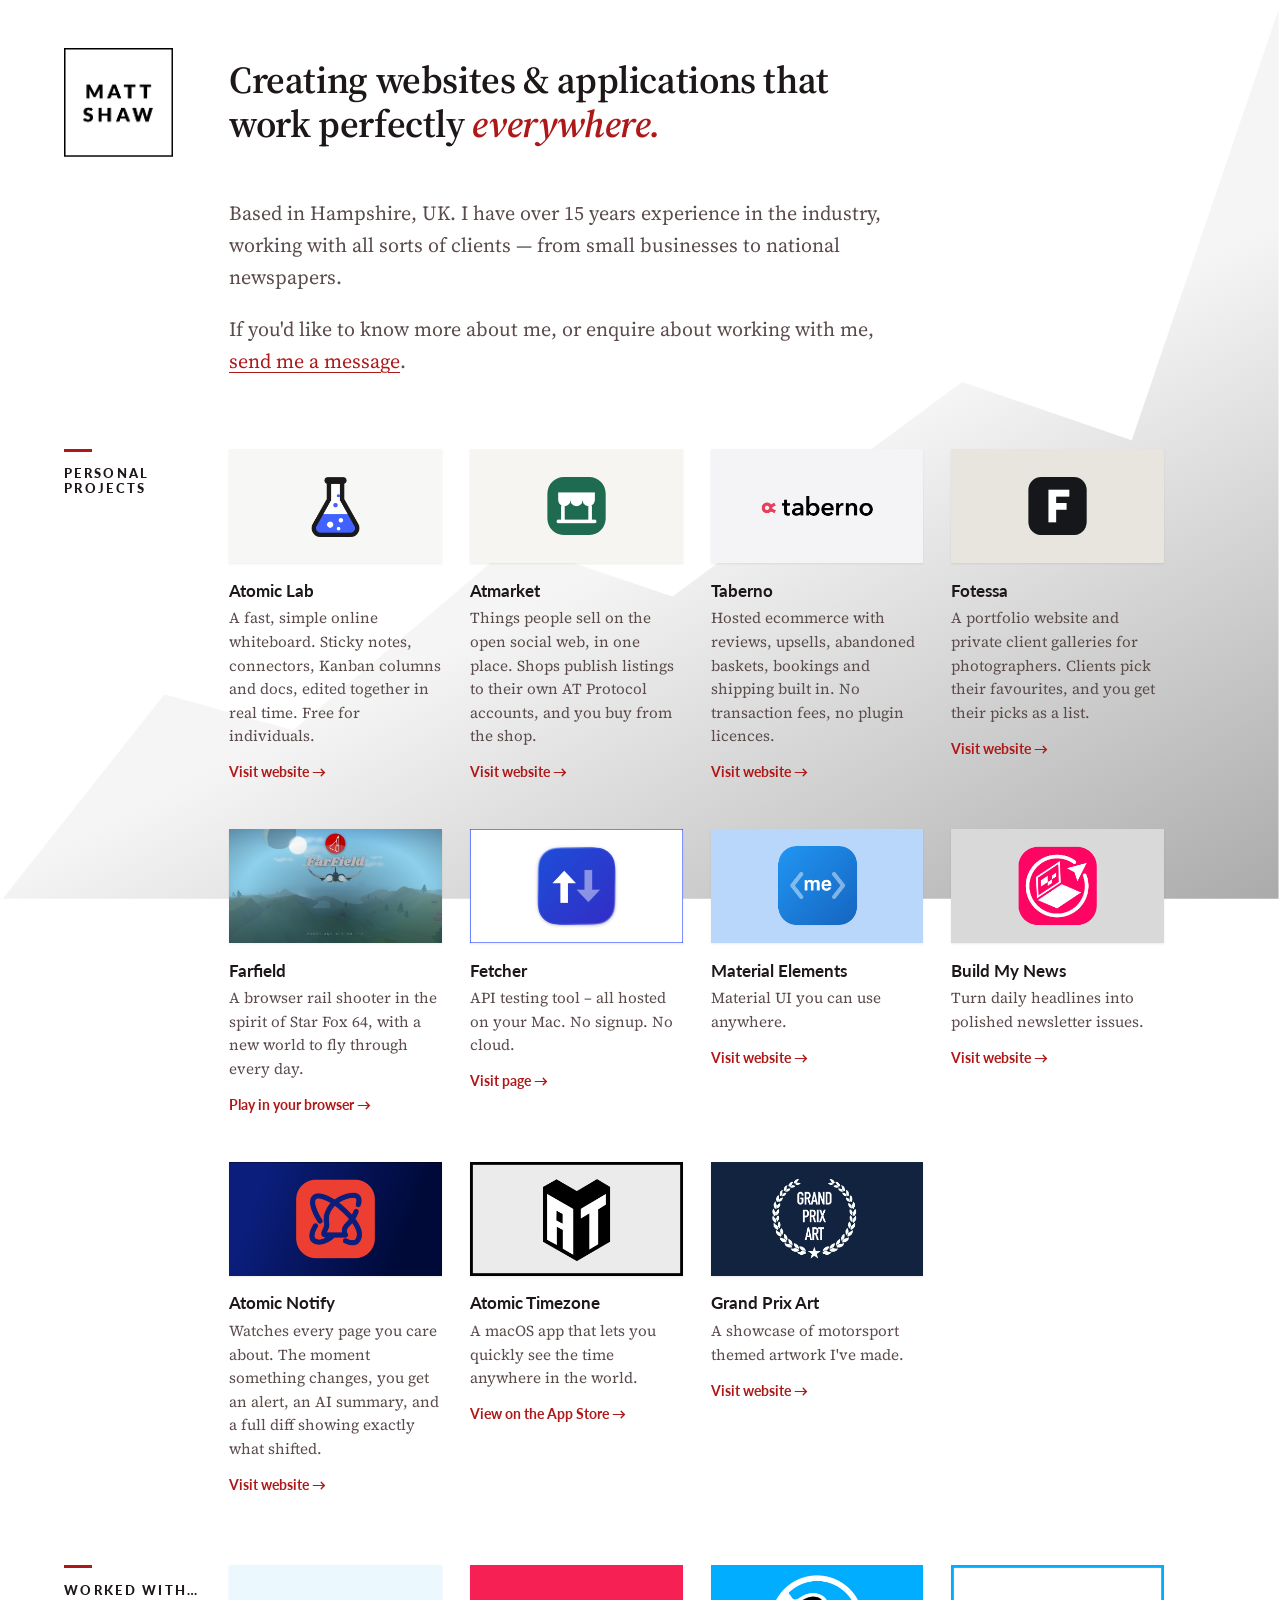
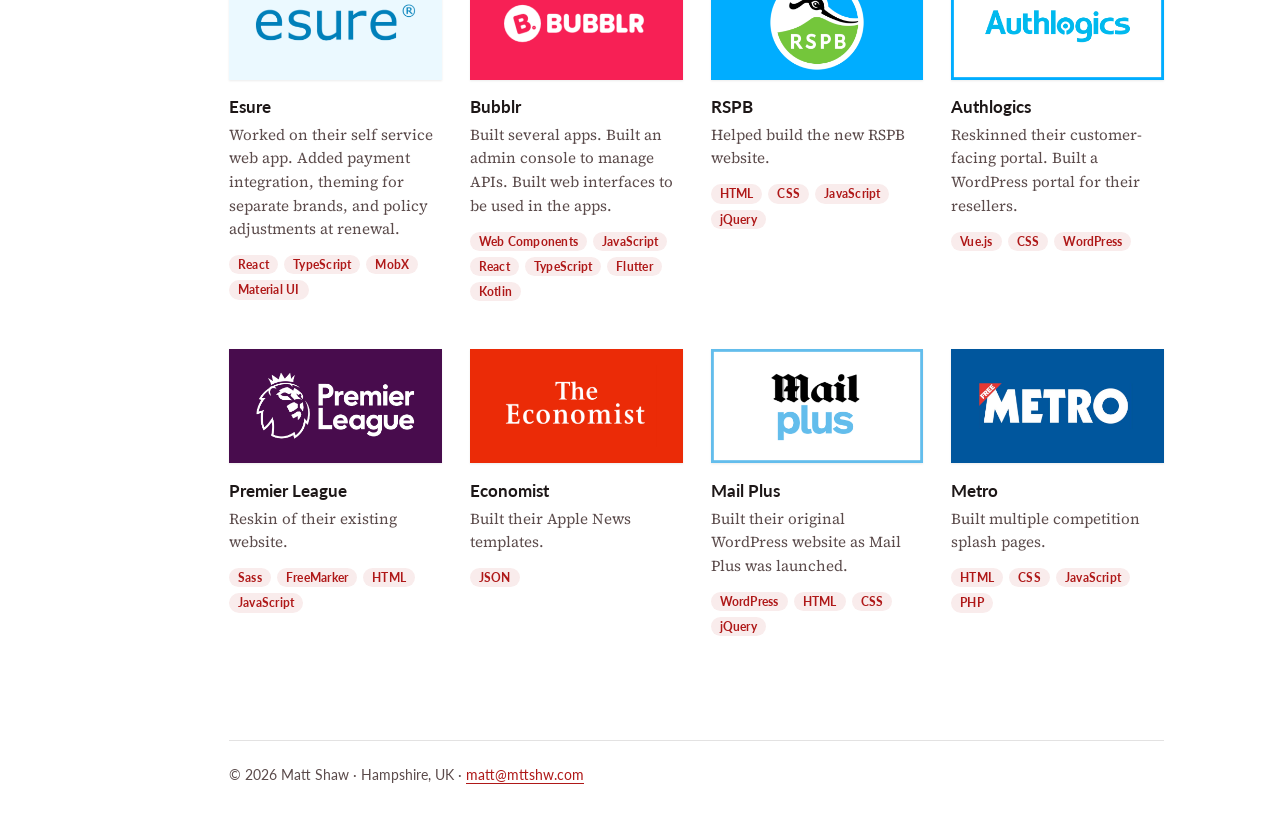
<file: index.html>
<!DOCTYPE html>
<html lang="en" data-color-scheme="auto">
  <head>
    <meta charset="UTF-8" />
    <meta name="viewport" content="width=device-width, initial-scale=1.0" />
    <title>Matt Shaw — Designer &amp; Developer</title>
    <meta name="description" content="Matt Shaw is a designer and developer based in Hampshire, UK, creating websites and applications that work perfectly everywhere." />
    <meta name="theme-color" content="#ffffff" media="(prefers-color-scheme: light)" />
    <meta name="theme-color" content="#121013" media="(prefers-color-scheme: dark)" />
    <link rel="icon" href="img/logo.png" />

    <link rel="preconnect" href="https://fonts.googleapis.com" />
    <link rel="preconnect" href="https://fonts.gstatic.com" crossorigin />
    <link href="https://fonts.googleapis.com/css2?family=Lato:wght@400;700;900&family=Source+Serif+4:ital,opsz,wght@0,8..60,400;0,8..60,600;1,8..60,400;1,8..60,600&display=swap" rel="stylesheet" />
    <link href="css/normalise.css" rel="stylesheet" />
    <link href="css/style.css" rel="stylesheet" />
  </head>

  <body>
    <svg id="background" viewBox="0 0 1668 2388" preserveAspectRatio="none" aria-hidden="true">
        <path d="M0.609,2386.9L213.212,1839.11L381.445,1934.7L669.485,1437.52L875.83,1579.85L1253.15,1010.52L1473.35,1164.9L1668.11,1.789L1668.11,2386.95L0.609,2386.9Z" fill="url(#mountain)"/>
        <defs>
            <linearGradient id="mountain" x1="0" y1="0" x2="1" y2="0" gradientUnits="userSpaceOnUse" gradientTransform="matrix(907.239,867.837,-867.837,907.239,767.013,1523.65)">
                <stop offset="0" class="mountain-start"/>
                <stop offset="1" class="mountain-end"/>
            </linearGradient>
        </defs>
    </svg>

    <main class="page">
        <header class="row intro">
            <h1 class="logo"><img src="img/logo.png" alt="Matt Shaw" width="109" height="109" /></h1>
            <p class="tagline">Creating websites &amp; applications that work perfectly <em>everywhere.</em></p>
        </header>

        <section class="row summary">
            <div class="content">
                <p>Based in Hampshire, UK. I have over 15 years experience in the industry, working with all sorts of clients — from small businesses to national newspapers.</p>
                <p>If you'd like to know more about me, or enquire about working with me, <a href="mailto:matt+website@mttshw.com">send me a message</a>.</p>
            </div>
        </section>

        <section class="row listing">
            <h2>Personal Projects</h2>
            <ul class="cards">
                <li class="card card--linked">
                    <img src="img/atomiclab.png" alt="Atomic Lab logo" width="410" height="220" />
                    <h3>Atomic Lab</h3>
                    <p>A fast, simple online whiteboard. Sticky notes, connectors, Kanban columns and docs, edited together in real time. Free for individuals.</p>
                    <a class="card-link" href="https://atomiclab.work/" target="_blank" rel="noopener">Visit website <span aria-hidden="true">→</span></a>
                </li>
                <li class="card card--linked">
                    <img src="img/atmarket.png" alt="Atmarket logo" width="410" height="220" />
                    <h3>Atmarket</h3>
                    <p>Things people sell on the open social web, in one place. Shops publish listings to their own AT Protocol accounts, and you buy from the shop.</p>
                    <a class="card-link" href="https://atmarket.co/" target="_blank" rel="noopener">Visit website <span aria-hidden="true">→</span></a>
                </li>
                <li class="card card--linked">
                    <img src="img/taberno.png" alt="Taberno logo" width="410" height="220" />
                    <h3>Taberno</h3>
                    <p>Hosted ecommerce with reviews, upsells, abandoned baskets, bookings and shipping built in. No transaction fees, no plugin licences.</p>
                    <a class="card-link" href="https://taberno.io/" target="_blank" rel="noopener">Visit website <span aria-hidden="true">→</span></a>
                </li>
                <li class="card card--linked">
                    <img src="img/fotessa.png" alt="Fotessa logo" width="410" height="220" />
                    <h3>Fotessa</h3>
                    <p>A portfolio website and private client galleries for photographers. Clients pick their favourites, and you get their picks as a list.</p>
                    <a class="card-link" href="https://fotessa.com/" target="_blank" rel="noopener">Visit website <span aria-hidden="true">→</span></a>
                </li>
                <li class="card card--linked">
                    <img src="img/farfield.jpg" alt="Farfield, a low-poly ship flying over hills" width="410" height="220" />
                    <h3>Farfield</h3>
                    <p>A browser rail shooter in the spirit of Star Fox 64, with a new world to fly through every day.</p>
                    <a class="card-link" href="https://farfield.mttshw.com/" target="_blank" rel="noopener">Play in your browser <span aria-hidden="true">→</span></a>
                </li>
                <li class="card card--linked">
                    <img src="img/fe.jpg" alt="Fetcher logo" width="410" height="220" />
                    <h3>Fetcher</h3>
                    <p>API testing tool – all hosted on your Mac. No signup. No cloud.</p>
                    <a class="card-link" href="/fetcher" target="_blank">Visit page <span aria-hidden="true">→</span></a>
                </li>
                <li class="card card--linked">
                    <img src="img/me.jpg" alt="Material Elements logo" width="410" height="220" />
                    <h3>Material Elements</h3>
                    <p>Material UI you can use anywhere.</p>
                    <a class="card-link" href="https://materialelements.io/" target="_blank" rel="noopener">Visit website <span aria-hidden="true">→</span></a>
                </li>
                <li class="card card--linked">
                    <img src="img/bmn.jpg" alt="Build My News logo" width="410" height="220" />
                    <h3>Build My News</h3>
                    <p>Turn daily headlines into polished newsletter issues.</p>
                    <a class="card-link" href="https://buildmy.news/" target="_blank" rel="noopener">Visit website <span aria-hidden="true">→</span></a>
                </li>
                <li class="card card--linked">
                    <img src="img/an.png" alt="Atomic Notify logo" width="410" height="220" />
                    <h3>Atomic Notify</h3>
                    <p>Watches every page you care about. The moment something changes, you get an alert, an AI summary, and a full diff showing exactly what shifted.</p>
                    <a class="card-link" href="https://atomicnotify.com/" target="_blank" rel="noopener">Visit website <span aria-hidden="true">→</span></a>
                </li>
                <li class="card card--linked">
                    <img src="img/at.png" alt="Atomic Timezone logo" width="410" height="220" />
                    <h3>Atomic Timezone</h3>
                    <p>A macOS app that lets you quickly see the time anywhere in the world.</p>
                    <a class="card-link" href="https://apps.apple.com/gb/app/atomic-timezone/id6544810206" target="_blank" rel="noopener">View on the App Store <span aria-hidden="true">→</span></a>
                </li>
                <li class="card card--linked">
                    <img src="img/gpa.png" alt="Grand Prix Art logo" width="410" height="220" />
                    <h3>Grand Prix Art</h3>
                    <p>A showcase of motorsport themed artwork I've made.</p>
                    <a class="card-link" href="https://grandprixart.co.uk/" target="_blank" rel="noopener">Visit website <span aria-hidden="true">→</span></a>
                </li>
            </ul>
        </section>

        <section class="row listing">
            <h2>Worked with…</h2>
            <ul class="cards">
                <li class="card">
                    <img src="img/esure.png" alt="Esure logo" width="410" height="220" loading="lazy" />
                    <h3>Esure</h3>
                    <p>Worked on their self service web app. Added payment integration, theming for separate brands, and policy adjustments at renewal.</p>
                    <ul class="tags"><li>React</li><li>TypeScript</li><li>MobX</li><li>Material UI</li></ul>
                </li>
                <li class="card">
                    <img src="img/bubblr.png" alt="Bubblr logo" width="410" height="220" loading="lazy" />
                    <h3>Bubblr</h3>
                    <p>Built several apps. Built an admin console to manage APIs. Built web interfaces to be used in the apps.</p>
                    <ul class="tags"><li>Web Components</li><li>JavaScript</li><li>React</li><li>TypeScript</li><li>Flutter</li><li>Kotlin</li></ul>
                </li>
                <li class="card">
                    <img src="img/rspb.png" alt="RSPB logo" width="410" height="220" loading="lazy" />
                    <h3>RSPB</h3>
                    <p>Helped build the new RSPB website.</p>
                    <ul class="tags"><li>HTML</li><li>CSS</li><li>JavaScript</li><li>jQuery</li></ul>
                </li>
                <li class="card">
                    <img src="img/authlogics.png" alt="Authlogics logo" width="410" height="220" loading="lazy" />
                    <h3>Authlogics</h3>
                    <p>Reskinned their customer-facing portal. Built a WordPress portal for their resellers.</p>
                    <ul class="tags"><li>Vue.js</li><li>CSS</li><li>WordPress</li></ul>
                </li>
                <li class="card">
                    <img src="img/pl.png" alt="Premier League logo" width="410" height="220" loading="lazy" />
                    <h3>Premier League</h3>
                    <p>Reskin of their existing website.</p>
                    <ul class="tags"><li>Sass</li><li>FreeMarker</li><li>HTML</li><li>JavaScript</li></ul>
                </li>
                <li class="card">
                    <img src="img/economist.png" alt="The Economist logo" width="410" height="220" loading="lazy" />
                    <h3>Economist</h3>
                    <p>Built their Apple News templates.</p>
                    <ul class="tags"><li>JSON</li></ul>
                </li>
                <li class="card">
                    <img src="img/mailplus.png" alt="Mail Plus logo" width="410" height="220" loading="lazy" />
                    <h3>Mail Plus</h3>
                    <p>Built their original WordPress website as Mail Plus was launched.</p>
                    <ul class="tags"><li>WordPress</li><li>HTML</li><li>CSS</li><li>jQuery</li></ul>
                </li>
                <li class="card">
                    <img src="img/metro.png" alt="Metro logo" width="410" height="220" loading="lazy" />
                    <h3>Metro</h3>
                    <p>Built multiple competition splash pages.</p>
                    <ul class="tags"><li>HTML</li><li>CSS</li><li>JavaScript</li><li>PHP</li></ul>
                </li>
            </ul>
        </section>

        <footer class="row footer">
            <p class="content">© <span id="year">2026</span> Matt Shaw · Hampshire, UK · <a href="mailto:matt+website@mttshw.com">matt@mttshw.com</a></p>
        </footer>
    </main>

    <script>
        document.getElementById('year').textContent = new Date().getFullYear();

        const randomY = (min, max) => {
            return Math.floor(Math.random() * (max - min + 1) + min);
        }
        const path = document.querySelector('#background path');
        const reduceMotion = window.matchMedia('(prefers-reduced-motion: reduce)');
        setInterval( () => {
            if (reduceMotion.matches || document.hidden) return;
            path.setAttribute("d", `M0.609,2386.9L213.212,${randomY(1639, 2039)}.11L381.445,${randomY(1734, 2134)}.7L669.485,${randomY(1237, 1637)}.52L875.83,${randomY(1379, 1779)}.85L1253.15,${randomY(810, 1210)}.52L1473.35,${randomY(964, 1364)}.9L1668.11,1.789L1668.11,2386.95L0.609,2386.9Z`);
        }, 2600);
    </script>
  </body>
</html>
</file>
<file: css/normalise.css>
/* Document
 * ========================================================================== */

/**
 * 1. Correct the line height in all browsers.
 * 2. Prevent adjustments of font size after orientation changes in
 *    IE on Windows Phone and in iOS.
 */

 html {
    line-height: 1.15; /* 1 */
    -ms-text-size-adjust: 100%; /* 2 */
    -webkit-text-size-adjust: 100%; /* 2 */
  }
  
  /* Sections
   * ========================================================================== */
  
  /**
   * Correct the font size and margin on `h1` elements within `section` and
   * `article` contexts in Chrome, Edge, Firefox, and Safari.
   */
  
  h1 {
    font-size: 2em;
    margin: 0.67em 0;
  }
  
  /* Grouping content
   * ========================================================================== */
  
  /**
   * Remove the margin on nested lists in Chrome, Edge, IE, and Safari.
   */
  
  dl dl,
  dl ol,
  dl ul,
  ol dl,
  ul dl {
    margin: 0;
  }
  
  /**
   * Remove the margin on nested lists in Edge 18- and IE.
   */
  
  ol ol,
  ol ul,
  ul ol,
  ul ul {
    margin: 0;
  }

  body {
    padding: 0;
    margin: 0;
  }
  
  /**
   * 1. Add the correct box sizing in Firefox.
   * 2. Correct the inheritance of border color in Firefox.
   * 3. Show the overflow in Edge 18- and IE.
   */
  
  hr {
    box-sizing: content-box; /* 1 */
    color: inherit; /* 2 */
    height: 0; /* 1 */
    overflow: visible; /* 3 */
  }
  
  /**
   * Add the correct display in IE.
   */
  
  main {
    display: block;
  }
  
  /**
   * 1. Correct the inheritance and scaling of font size in all browsers.
   * 2. Correct the odd `em` font sizing in all browsers.
   */
  
  pre {
    font-family: monospace, monospace; /* 1 */
    font-size: 1em; /* 2 */
  }
  
  /* Text-level semantics
   * ========================================================================== */
  
  /**
   * Remove the gray background on active links in IE 10.
   */
  
  a {
    background-color: transparent;
  }
  
  /**
   * Add the correct text decoration in Edge 18-, IE, and Safari.
   */
  
  abbr[title] {
    text-decoration: underline;
    text-decoration: underline dotted;
  }
  
  /**
   * Add the correct font weight in Chrome, Edge, and Safari.
   */
  
  b,
  strong {
    font-weight: bolder;
  }
  
  /**
   * 1. Correct the inheritance and scaling of font size in all browsers.
   * 2. Correct the odd `em` font sizing in all browsers.
   */
  
  code,
  kbd,
  samp {
    font-family: monospace, monospace; /* 1 */
    font-size: 1em; /* 2 */
  }
  
  /**
   * Add the correct font size in all browsers.
   */
  
  small {
    font-size: 80%;
  }
  
  /* Embedded content
   * ========================================================================== */
  
  /**
   * Add the correct display in IE 9-.
   */
  
  audio,
  video {
    display: inline-block;
  }
  
  /**
   * Add the correct display in iOS 4-7.
   */
  
  audio:not([controls]) {
    display: none;
    height: 0;
  }
  
  /**
   * Remove the border on images within links in IE 10-.
   */
  
  img {
    border-style: none;
  }
  
  /**
   * Hide the overflow in IE.
   */
  
  svg:not(:root) {
    overflow: hidden;
  }
  
  /* Tabular data
   * ========================================================================== */
  
  /**
   * 1. Correct table border color inheritance in all Chrome, Edge, and Safari.
   * 2. Remove text indentation from table contents in Chrome, Edge, and Safari.
   */
  
  table {
    border-color: inherit; /* 1 */
    text-indent: 0; /* 2 */
  }
  
  /* Forms
   * ========================================================================== */
  
  /**
   * Remove the margin on controls in Safari.
   */
  
  button,
  input,
  select {
    margin: 0;
  }
  
  /**
   * 1. Show the overflow in IE.
   * 2. Remove the inheritance of text transform in Edge 18-, Firefox, and IE.
   */
  
  button {
    overflow: visible; /* 1 */
    text-transform: none; /* 2 */
  }
  
  /**
   * Correct the inability to style buttons in iOS and Safari.
   */
  
  button,
  [type="button"],
  [type="reset"],
  [type="submit"] {
    -webkit-appearance: button;
  }
  
  /**
   * Correct the padding in Firefox.
   */
  
  fieldset {
    padding: 0.35em 0.75em 0.625em;
  }
  
  /**
   * Show the overflow in Edge 18- and IE.
   */
  
  input {
    overflow: visible;
  }
  
  /**
   * 1. Correct the text wrapping in Edge 18- and IE.
   * 2. Correct the color inheritance from `fieldset` elements in IE.
   */
  
  legend {
    box-sizing: border-box; /* 1 */
    color: inherit; /* 2 */
    display: table; /* 1 */
    max-width: 100%; /* 1 */
    white-space: normal; /* 1 */
  }
  
  /**
   * 1. Add the correct display in Edge 18- and IE.
   * 2. Add the correct vertical alignment in Chrome, Edge, and Firefox.
   */
  
  progress {
    display: inline-block; /* 1 */
    vertical-align: baseline; /* 2 */
  }
  
  /**
   * Remove the inheritance of text transform in Firefox.
   */
  
  select {
    text-transform: none;
  }
  
  /**
   * 1. Remove the margin in Firefox and Safari.
   * 2. Remove the default vertical scrollbar in IE.
   */
  
  textarea {
    margin: 0; /* 1 */
    overflow: auto; /* 2 */
  }
  
  /**
   * 1. Add the correct box sizing in IE 10-.
   * 2. Remove the padding in IE 10-.
   */
  
  [type="checkbox"],
  [type="radio"] {
    box-sizing: border-box; /* 1 */
    padding: 0; /* 2 */
  }
  
  /**
   * 1. Correct the odd appearance in Chrome, Edge, and Safari.
   * 2. Correct the outline style in Safari.
   */
  
  [type="search"] {
    -webkit-appearance: textfield; /* 1 */
    outline-offset: -2px; /* 2 */
  }
  
  /**
   * Correct the cursor style of increment and decrement buttons in Safari.
   */
  
  ::-webkit-inner-spin-button,
  ::-webkit-outer-spin-button {
    height: auto;
  }
  
  /**
   * Correct the text style of placeholders in Chrome, Edge, and Safari.
   */
  
  ::-webkit-input-placeholder {
    color: inherit;
    opacity: 0.54;
  }
  
  /**
   * Remove the inner padding in Chrome, Edge, and Safari on macOS.
   */
  
  ::-webkit-search-decoration {
    -webkit-appearance: none;
  }
  
  /**
   * 1. Correct the inability to style upload buttons in iOS and Safari.
   * 2. Change font properties to `inherit` in Safari.
   */
  
  ::-webkit-file-upload-button {
    -webkit-appearance: button; /* 1 */
    font: inherit; /* 2 */
  }
  
  /**
   * Remove the inner border and padding of focus outlines in Firefox.
   */
  
  ::-moz-focus-inner {
    border-style: none;
    padding: 0;
  }
  
  /**
   * Restore the focus outline styles unset by the previous rule in Firefox.
   */
  
  :-moz-focusring {
    outline: 1px dotted ButtonText;
  }
  
  /**
   * Remove the additional :invalid styles in Firefox.
   */
  
  :-moz-ui-invalid {
    box-shadow: none;
  }
  
  /* Interactive
   * ========================================================================== */
  
  /*
   * Add the correct display in Edge 18- and IE.
   */
  
  details {
    display: block;
  }
  
  /*
   * Add the correct styles in Edge 18-, IE, and Safari.
   */
  
  dialog {
    background-color: white;
    border: solid;
    color: black;
    display: block;
    height: -moz-fit-content;
    height: -webkit-fit-content;
    height: fit-content;
    left: 0;
    margin: auto;
    padding: 1em;
    position: absolute;
    right: 0;
    width: -moz-fit-content;
    width: -webkit-fit-content;
    width: fit-content;
  }
  
  dialog:not([open]) {
    display: none;
  }
  
  /*
   * Add the correct display in all browsers.
   */
  
  summary {
    display: list-item;
  }
  
  /* Scripting
   * ========================================================================== */
  
  /**
   * Add the correct display in IE 9-.
   */
  
  canvas {
    display: inline-block;
  }
  
  /**
   * Add the correct display in IE.
   */
  
  template {
    display: none;
  }
  
  /* User interaction
   * ========================================================================== */
  
  /**
   * Add the correct display in IE 10-.
   */
  
  [hidden] {
    display: none;
  }
</file>
<file: css/style.css>
:root {
    --bg: #ffffff;
    --text: #1d1717;
    --muted: #5b4b4b;
    --accent: #AF1818;
    --accent-tint: rgba(175, 24, 24, 0.08);
    --rule: rgba(29, 23, 23, 0.12);
    --card-shadow: 0 14px 30px -14px rgba(29, 23, 23, 0.35);
    --mountain-start: rgb(245, 245, 245);
    --mountain-end: rgb(170, 170, 170);
    --mountain-stroke: #ffffff;

    --serif: 'Source Serif 4', Georgia, 'Times New Roman', Times, serif;
    --sans: 'Lato', Helvetica, Arial, sans-serif;

    --label: 165px;
    --gutter: 5vw;
}

/* Pages opt in with <html data-color-scheme="auto"> */
@media (prefers-color-scheme: dark) {
    :root[data-color-scheme="auto"] {
        --bg: #121013;
        --text: #f3eeee;
        --muted: #b9abab;
        --accent: #ff6e61;
        --accent-tint: rgba(255, 110, 97, 0.12);
        --rule: rgba(243, 238, 238, 0.14);
        --card-shadow: 0 14px 30px -14px rgba(0, 0, 0, 0.8);
        --mountain-start: #19171a;
        --mountain-end: #322d33;
        --mountain-stroke: #121013;
    }
    .logo img {
        filter: invert(1);
    }
}

body {
    background: var(--bg);
    color: var(--text);
    font-family: var(--serif);
    -webkit-font-smoothing: antialiased;
    text-rendering: optimizeLegibility;
}
p {
    line-height: 1.5;
}

a {
    color: var(--accent);
    text-decoration-thickness: 1px;
    text-underline-offset: 0.2em;
    transition: text-decoration-thickness 0.2s;
}
a:hover {
    text-decoration-thickness: 2px;
}
a:focus-visible {
    outline: 2px solid var(--accent);
    outline-offset: 3px;
    border-radius: 2px;
}

/* Background */

#background {
    position: fixed;
    width: 100vw;
    height: 100vh;
    top: 0;
    right: 0;
    z-index: -1;
}
#background path {
    stroke: var(--mountain-stroke);
    stroke-width: 4;
    transition: 2.5s ease-in-out;
}
.mountain-start {
    stop-color: var(--mountain-start);
}
.mountain-end {
    stop-color: var(--mountain-end);
}

/* Layout */

.page {
    max-width: 1100px;
    padding: 0 var(--gutter);
}
.row {
    display: grid;
    grid-template-columns: var(--label) minmax(0, 1fr);
    margin-bottom: 4.5rem;
}
.row > :last-child,
.content {
    grid-column: 2;
}

/* Intro */

.intro {
    align-items: center;
    padding-top: 3rem;
    margin-bottom: 2.5rem;
}
.logo {
    margin: 0;
    line-height: 0;
}
.logo img {
    width: 109px;
    height: auto;
}
.tagline {
    margin: 0;
    max-width: 17em;
    font-size: clamp(1.6rem, 1.1rem + 1.6vw, 2.4rem);
    font-weight: 600;
    line-height: 1.15;
    letter-spacing: -0.01em;
}
.tagline em {
    color: var(--accent);
}

/* Summary */

.summary p {
    max-width: 34em;
    margin: 0 0 1.25rem;
    font-size: 1.25rem;
    line-height: 1.6;
    color: var(--muted);
}
.summary p:last-child {
    margin-bottom: 0;
}

/* Listings */

.listing h2 {
    grid-column: 1;
    align-self: start;
    position: sticky;
    top: 2rem;
    margin: 0;
    padding-right: 1.5rem;
    font-family: var(--sans);
    font-size: 0.8rem;
    font-weight: 900;
    letter-spacing: 0.18em;
    text-transform: uppercase;
}
.listing h2::before {
    content: '';
    display: block;
    width: 28px;
    height: 3px;
    margin-bottom: 0.9rem;
    background: var(--accent);
}

.cards {
    margin: 0;
    padding: 0;
    list-style: none;
    display: grid;
    grid-template-columns: repeat(4, minmax(0, 1fr));
    gap: 3rem 1.75rem;
}

.card {
    position: relative;
}
.card img {
    display: block;
    width: 100%;
    height: auto;
    aspect-ratio: 41 / 22;
    box-shadow: 0 1px 2px rgba(0, 0, 0, 0.08);
    transition: transform 0.35s cubic-bezier(.2, .7, .3, 1), box-shadow 0.35s;
}
.card h3 {
    margin: 1.1rem 0 0.4rem;
    font-family: var(--sans);
    font-size: 1.05rem;
    font-weight: 700;
}
.card p {
    margin: 0 0 0.9rem;
    font-size: 0.95rem;
    line-height: 1.55;
    color: var(--muted);
}

.card-link {
    font-family: var(--sans);
    font-size: 0.85rem;
    font-weight: 700;
    text-decoration: none;
}
.card-link span {
    display: inline-block;
    transition: transform 0.25s;
}
/* Makes the whole card clickable */
.card-link::after {
    content: '';
    position: absolute;
    inset: 0;
}
.card--linked:hover img,
.card--linked:focus-within img {
    transform: translateY(-4px);
    box-shadow: var(--card-shadow);
}
.card--linked:hover .card-link span,
.card--linked:focus-within .card-link span {
    transform: translateX(4px);
}
.card--linked:hover .card-link {
    text-decoration: underline;
}
.card-link:focus-visible {
    outline: none;
}
.card-link:focus-visible::after {
    outline: 2px solid var(--accent);
    outline-offset: 6px;
}

.tags {
    display: flex;
    flex-wrap: wrap;
    gap: 6px;
    margin: 0;
    padding: 0;
    list-style: none;
}
.tags li {
    padding: 3px 9px;
    border-radius: 999px;
    background: var(--accent-tint);
    color: var(--accent);
    font-family: var(--sans);
    font-size: 0.72rem;
    font-weight: 700;
    letter-spacing: 0.02em;
}

/* Footer */

.footer {
    margin-bottom: 0;
    padding: 2rem 0 3rem;
}
.footer p {
    margin: 0;
    padding-top: 1.5rem;
    border-top: 1px solid var(--rule);
    font-family: var(--sans);
    font-size: 0.85rem;
    color: var(--muted);
}

/* Entrance */

@media (prefers-reduced-motion: no-preference) {
    .row {
        animation: rise 0.8s cubic-bezier(.2, .7, .3, 1) both;
    }
    .row:nth-child(2) { animation-delay: 0.08s; }
    .row:nth-child(3) { animation-delay: 0.16s; }
    .row:nth-child(n + 4) { animation-delay: 0.24s; }
}
@keyframes rise {
    from {
        opacity: 0;
        transform: translateY(14px);
    }
}

/* Responsive */

@media (max-width: 1023px) {
    .cards {
        grid-template-columns: repeat(3, minmax(0, 1fr));
    }
}

@media (max-width: 766px) {
    :root {
        --label: 130px;
    }
    .cards {
        grid-template-columns: repeat(2, minmax(0, 1fr));
        gap: 2.5rem 1.25rem;
    }
}

@media (max-width: 600px) {
    :root {
        --gutter: 16px;
    }
    .row {
        grid-template-columns: minmax(0, 1fr);
        margin-bottom: 3.5rem;
    }
    .row > :last-child,
    .content,
    .listing h2 {
        grid-column: 1;
    }
    .intro {
        grid-template-columns: auto minmax(0, 1fr);
        gap: 1.25rem;
        padding-top: 1.5rem;
    }
    .intro .tagline {
        grid-column: 2;
    }
    .logo img {
        width: 72px;
    }
    .summary p {
        font-size: 1.1rem;
    }
    .listing h2 {
        position: static;
        margin-bottom: 1.5rem;
    }
    .card p {
        font-size: 0.9rem;
    }
}
</file>
